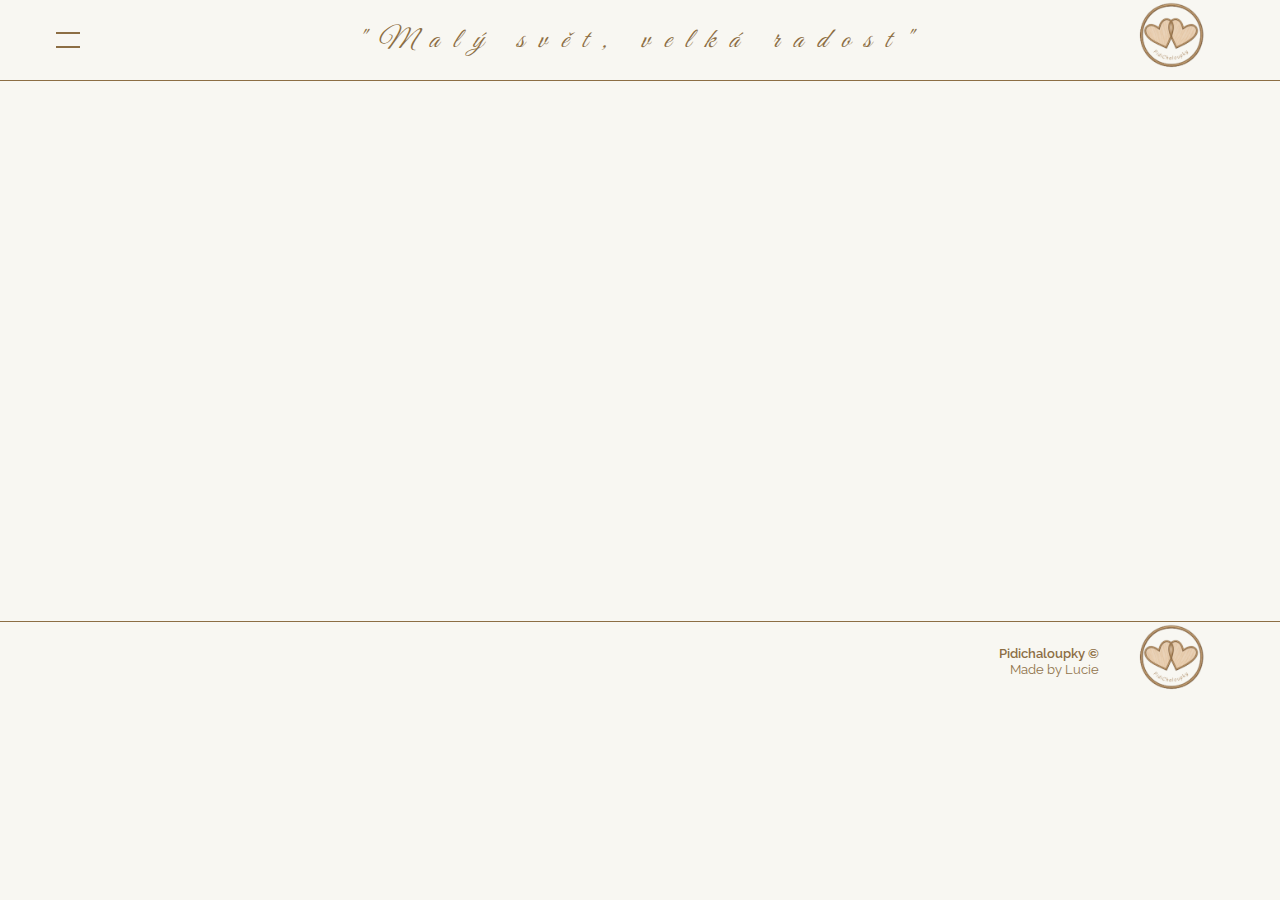
<file: index.html>
<!doctype html>
<html lang="cs">
<head>
  <meta charset="utf-8" />
  <meta name="viewport" content="width=device-width, initial-scale=1" />
  <title>Pidichaloupky – Malý svět, velká radost</title>

  <!-- Fonty -->
  <link rel="preconnect" href="https://fonts.gstatic.com" crossorigin>
  <link href="https://fonts.googleapis.com/css2?family=Great+Vibes:ital,wght@1,400&family=Raleway:wght@300;400;500;600&display=swap" rel="stylesheet">

  <!-- Styly -->
  <link rel="stylesheet" href="header/header.css">
  <link rel="stylesheet" href="footer/footer.css">

  <style>
    :root{
      --bg: rgb(248,247,242);
      --accent: rgb(140,110,68);
      --edge: 16px;        /* vnitřní odsazení header/footer */
      --header-h: 80px;    /* výška headeru i footeru */
    }
    body{ margin:0; background:var(--bg); font-family:'Raleway',sans-serif; }
    main{ min-height:60vh; }
  </style>
</head>
<body>
  <div id="header-root"></div>

  <main></main>

  <div id="footer-root"></div>

  <script src="header/header.js"></script>
  <script src="footer/footer.js"></script>
</body>
</html>
</file>
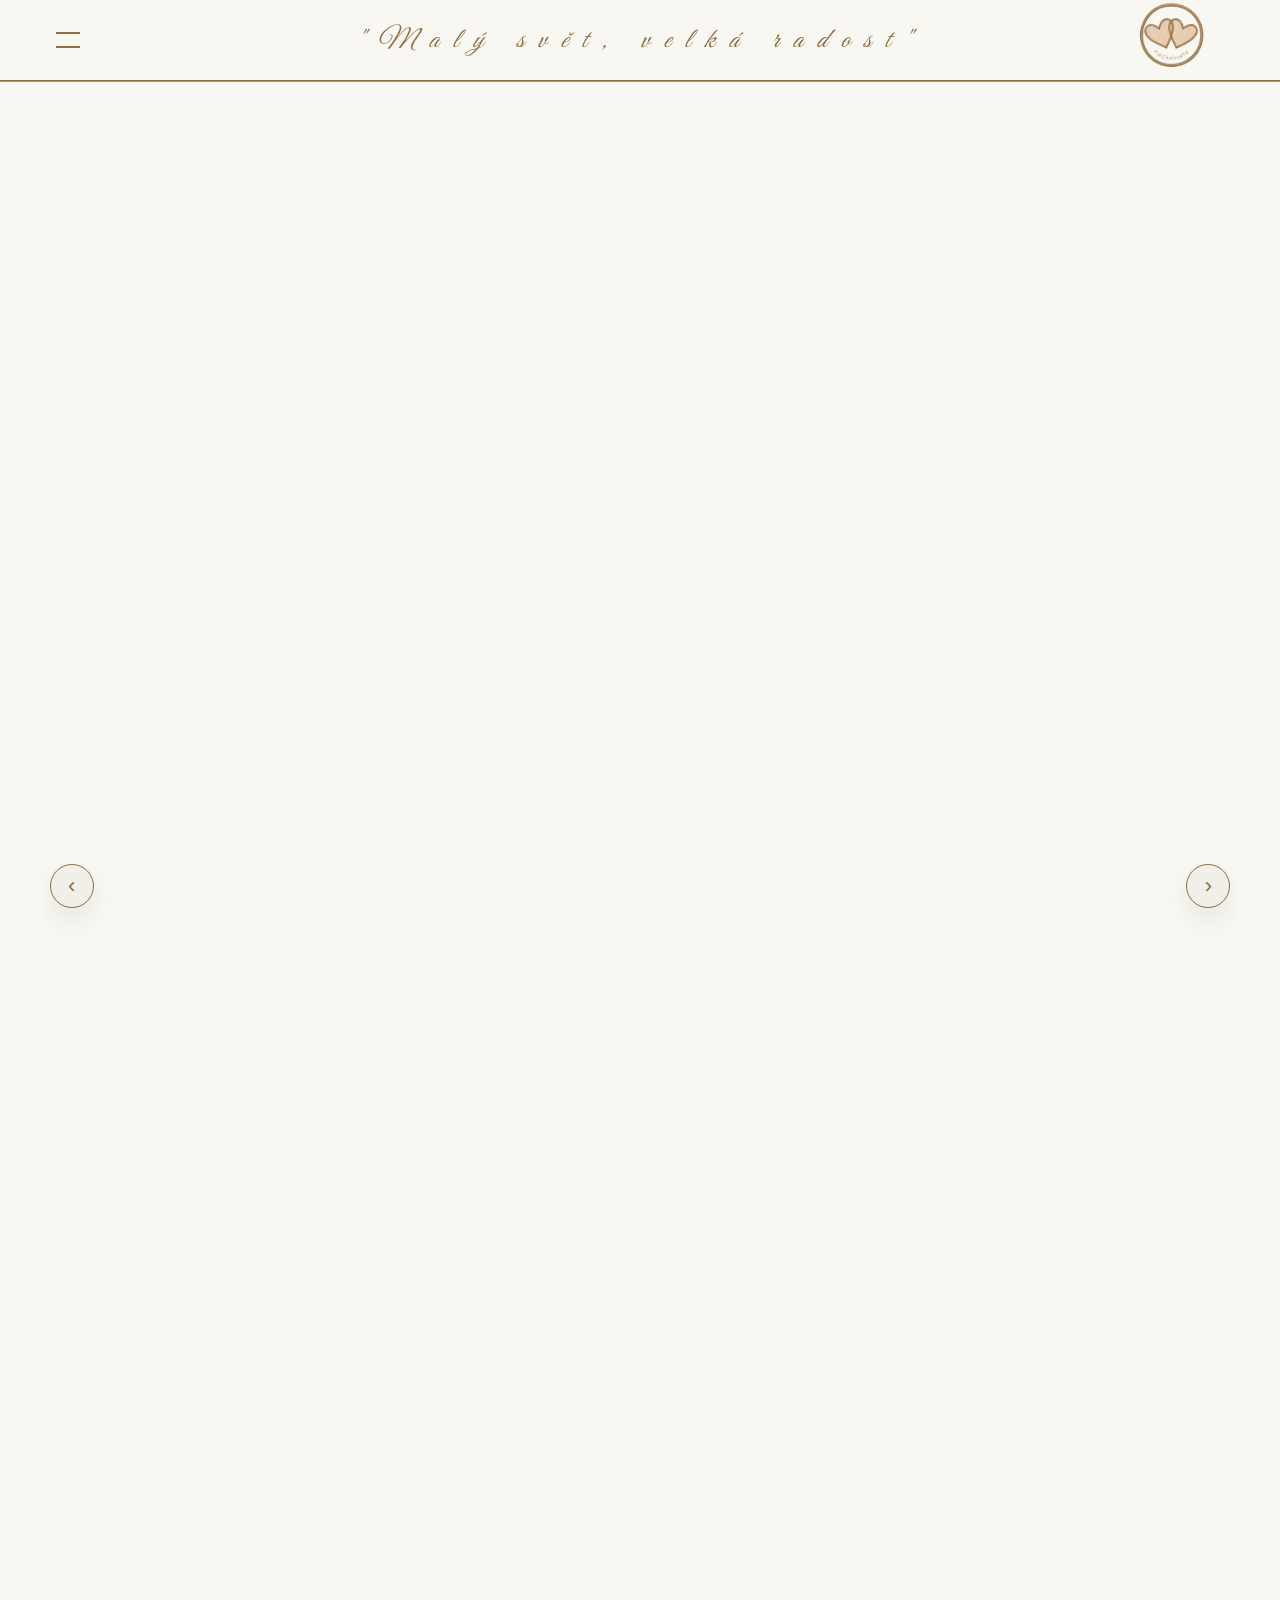
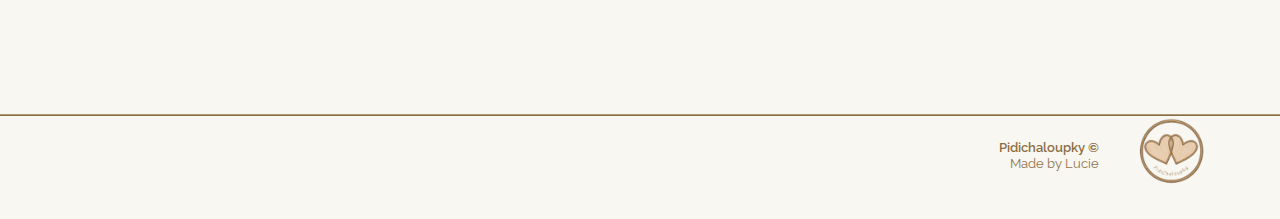
<file: nase-pidichaloupky/nase-pidichaloupky.html>
<!doctype html>
<html lang="cs">
<head>
  <meta charset="utf-8" />
  <meta name="viewport" content="width=device-width, initial-scale=1" />
  <title>Naše PidiChaloupky – Pidichaloupky</title>

  <link rel="preconnect" href="https://fonts.gstatic.com" crossorigin>
  <link href="https://fonts.googleapis.com/css2?family=Great+Vibes:ital,wght@1,400&family=Raleway:wght@300;400;500;600&display=swap" rel="stylesheet">

  <link rel="stylesheet" href="/header/header.css">
  <link rel="stylesheet" href="/footer/footer.css">
  <link rel="stylesheet" href="/nase-pidichaloupky/nase-pidichaloupky.css">

  <style>
    :root{
      --bg: rgb(248,247,242);
      --accent: rgb(140,110,68);
      --edge: 16px;
      --header-h: 80px;
    }
    body{ margin:0; background:var(--bg); font-family:'Raleway',sans-serif; }
    .section-divider{ width:100%; height:1px; background:var(--accent); opacity:.7; }
  </style>
</head>
<body>
  <div id="header-root"></div>

  <main>
    <div class="section-divider"></div>

    <section class="pidi-section" aria-label="Naše PidiChaloupky">
      <div class="book" role="group" aria-label="Pohádka o Pidichaloupkách">
        <button class="book__nav book__nav--prev" aria-label="Předchozí" title="Předchozí (←)">‹</button>
        <button class="book__nav book__nav--next" aria-label="Další" title="Další (→)">›</button>

        <article class="page page--left">
          <div class="page__paper">
            <div class="page__content" id="leftContent"></div>
            <div class="page__folio" id="leftFolio" aria-hidden="true"></div>
          </div>
        </article>
        <div class="book__spine" aria-hidden="true"></div>
        <article class="page page--right" aria-hidden="true">
          <div class="page__paper">
            <div class="page__content" id="rightContent"></div>
            <div class="page__folio" id="rightFolio" aria-hidden="true"></div>
          </div>
        </article>
      </div>

      <div class="book__status" aria-live="polite">
        <span id="bookLabel"></span>
      </div>
    </section>

    <div class="section-divider"></div>
  </main>

  <div id="footer-root"></div>

  <script src="/header/header.js" defer></script>
  <script src="/footer/footer.js" defer></script>
  <script src="/nase-pidichaloupky/nase-pidichaloupky.js" defer></script>
  <script src="/loading-section.js" defer></script>
</body>
</html>
</file>
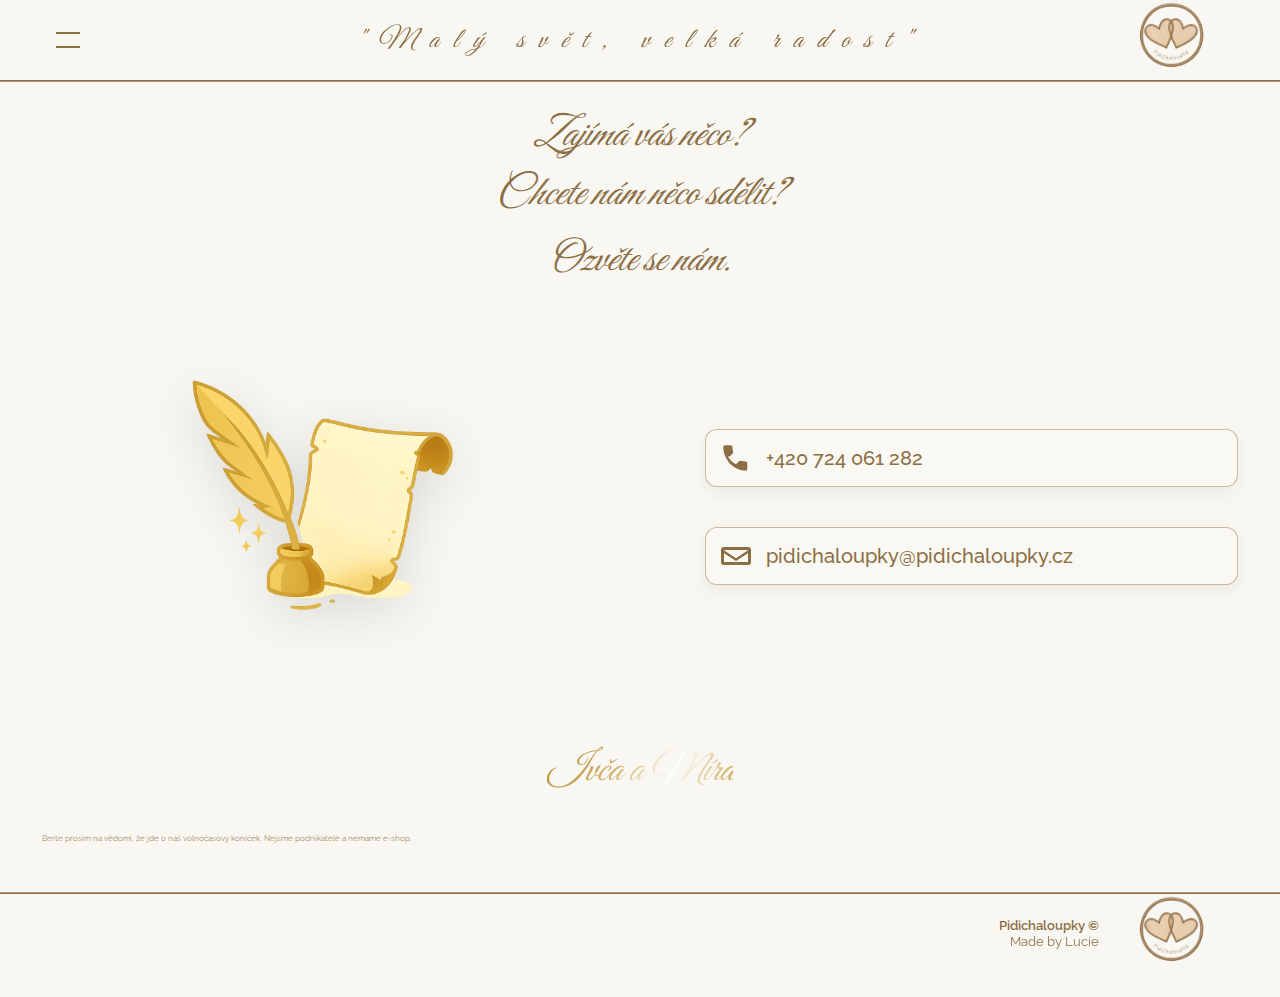
<file: ozvete-se-nam/ozvete-se-nam.html>
<!doctype html>
<html lang="cs">
<head>
  <meta charset="utf-8" />
  <meta name="viewport" content="width=device-width, initial-scale=1" />
  <title>Ozvěte se nám – Pidichaloupky</title>

  <link rel="preconnect" href="https://fonts.gstatic.com" crossorigin>
  <link href="https://fonts.googleapis.com/css2?family=Great+Vibes:ital,wght@1,400&family=Raleway:wght@300;400;500;600&display=swap" rel="stylesheet">

  <link rel="stylesheet" href="/header/header.css">
  <link rel="stylesheet" href="/footer/footer.css">
  <link rel="stylesheet" href="/ozvete-se-nam/ozvete-se-nam.css">

  <style>
    :root{
      --bg: rgb(248,247,242);
      --accent: rgb(140,110,68);
      --edge: 16px;
      --header-h: 80px;
    }
    body{ margin:0; background:var(--bg); font-family:'Raleway',sans-serif; }
    .section-divider{ width:100%; height:1px; background:var(--accent); opacity:.7; }
  </style>
  <link rel="canonical" href="https://pidichaloupky.cz/ozvete-se-nam/ozvete-se-nam.html">
</head>
<body>
  <div id="header-root"></div>
  <main>
    <div class="section-divider"></div>
    <section class="pidi-ozvete" aria-label="Ozvěte se nám">
      <div class="contact-intro" aria-describedby="intro1 intro2 intro3">
        <p id="intro1" class="intro-line">Zajímá vás něco?</p>
        <p id="intro2" class="intro-line intro-line--spaced">Chcete nám něco sdělit?</p>
        <p id="intro3" class="intro-line intro-line--cta">Ozvěte se nám.</p>
      </div>
      <div class="ozvete-grid">
<div class="ozvete-ill" aria-hidden="true">
  <img
    src="/img/ozvete-ill.png?v=2"
    alt=""
    decoding="async"
    loading="lazy"
    width="640"
    height="360"
  >
</div>
        <div class="ozvete-contacts">
          <div class="contact-block">
            <div class="contact-row">
              <span class="ico ico--phone" aria-hidden="true">
                <svg viewBox="0 0 24 24"><path d="M6.6 10.8c1.2 2.3 3.1 4.2 5.4 5.4l2-2c.3-.3.8-.4 1.2-.3c1 .3 2 .5 3.1.5c.7 0 1.2.5 1.2 1.2v3.7c0 .7-.5 1.2-1.2 1.2C10.8 20.5 3.5 13.2 3.5 4.7c0-.7.5-1.2 1.2-1.2H8.4c.7 0 1.2.5 1.2 1.2c0 1.1.2 2.1.5 3.1c.1.4 0 .9-.3 1.2l-2 2z" fill="currentColor"/></svg>
              </span>
              <a class="contact-link" href="tel:+420111222333" aria-label="Zavolat na +420 724 061 282">+420&nbsp;724&nbsp;061&nbsp;282</a>
            </div>

            <div class="contact-row contact-row--spaced">
              <span class="ico ico--mail" aria-hidden="true">
                <svg viewBox="0 0 24 24"><path d="M4 6h16a2 2 0 0 1 2 2v8a2 2 0 0 1-2 2H4a2 2 0 0 1-2-2V8a2 2 0 0 1 2-2zm0 2v.2l8 5.3l8-5.3V8H4zm0 2.1V16h16v-5.9l-8 5.3l-8-5.3z" fill="currentColor"/></svg>
              </span>
              <a class="contact-link" href="mailto:pidichaloupky@pidichaloupky.cz" aria-label="Napsat e-mail na pidichaloupky@pidichaloupky.cz">pidichaloupky@pidichaloupky.cz</a>
            </div>
          </div>
        </div>
      </div>
      <div class="contact-sign">Ivča a Míra</div>
      <p class="contact-note">Berte prosím na vědomí, že jde o náš volnočasový koníček. Nejsme podnikatelé a nemáme e-shop.</p>
    </section>
    <div class="section-divider"></div>
  </main>
  <div id="footer-root"></div>
  <script src="/header/header.js" defer></script>
  <script src="/footer/footer.js" defer></script>
  <script src="/ozvete-se-nam/ozvete-se-nam.js" defer></script>
  <script src="/loading-section.js" defer></script>
</body>
</html>
</file>
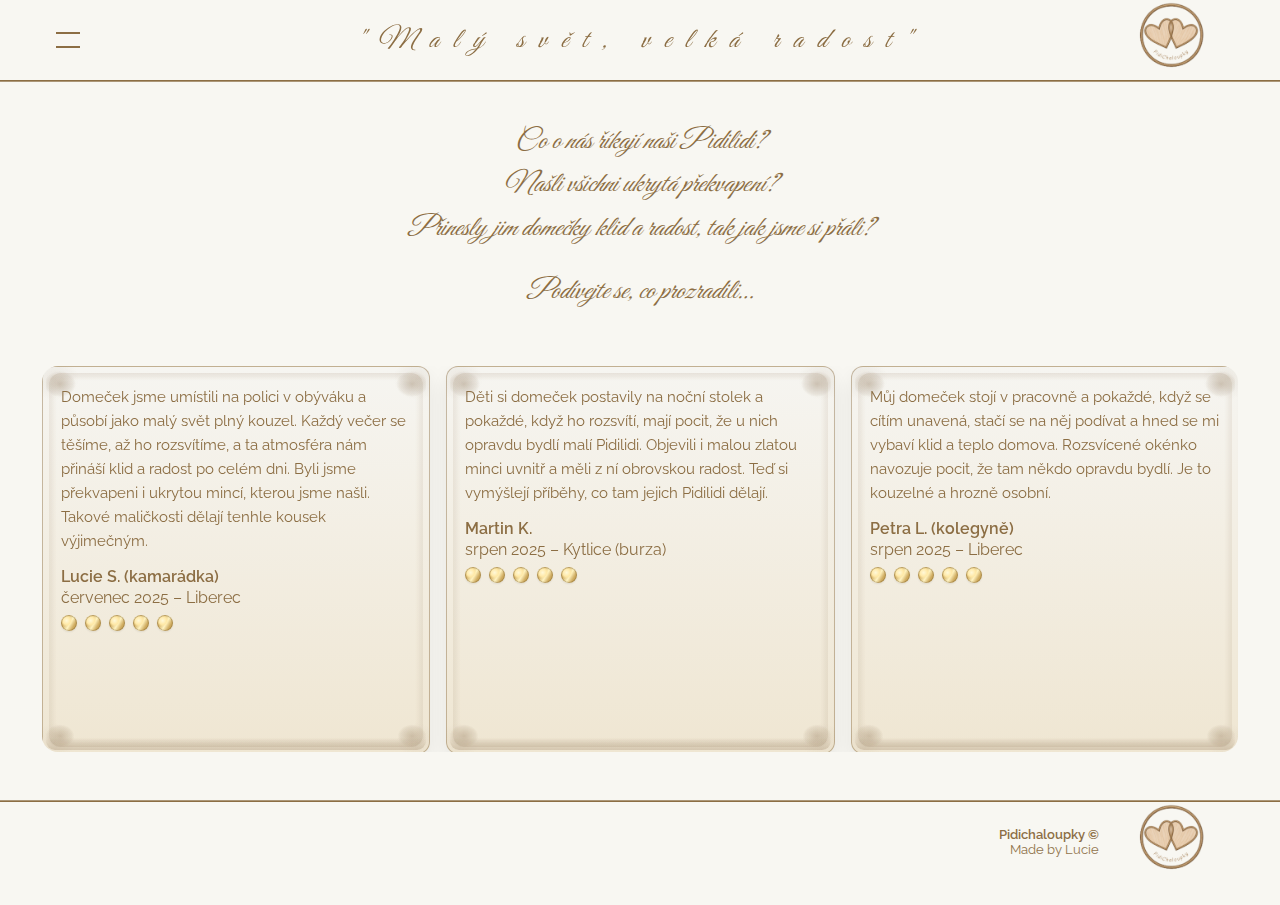
<file: spokojeni-pidilidi/spokojeni-pidilidi.html>
<!doctype html>
<html lang="cs">
<link rel="canonical" href="https://pidichaloupky.cz/spokojeni-pidilidi/spokojeni-pidilidi.html">
<head>
  <meta charset="utf-8" />
  <meta name="viewport" content="width=device-width, initial-scale=1" />
  <title>Spokojení Pidilidi – Pidichaloupky</title>

  <link rel="preconnect" href="https://fonts.gstatic.com" crossorigin>
  <link href="https://fonts.googleapis.com/css2?family=Great+Vibes:ital,wght@1,400&family=Raleway:wght@300;400;500;600&display=swap" rel="stylesheet">

  <link rel="stylesheet" href="/header/header.css">
  <link rel="stylesheet" href="/footer/footer.css">
  <link rel="stylesheet" href="/spokojeni-pidilidi/spokojeni-pidilidi.css?v=3">

  <style>
    :root{
      --bg: rgb(248,247,242);
      --accent: rgb(140,110,68);
      --edge: 16px;
      --header-h: 80px;
    }
    body{ margin:0; background:var(--bg); font-family:'Raleway',sans-serif; }
    .section-divider{ width:100%; height:1px; background:var(--accent); opacity:.7; }
  </style>
</head>
<body>
  <div id="header-root"></div>

  <main>
    <div class="section-divider"></div>

    <section class="pidi-spokojeni" aria-label="Spokojení Pidilidi">
      <div class="reviews-intro" aria-describedby="reviewsLead">
        <p id="reviewsLead">Co o nás říkají naši Pidilidi?</p>
        <p>Našli všichni ukrytá překvapení?</p>
        <p>Přinesly jim domečky klid a radost, tak jak jsme si přáli?</p>
        <p>Podívejte se, co prozradili…</p>
      </div>

      <div class="reviews" data-autoplay-ms="5500">
        <div class="reviews-viewport"
             tabindex="0"
             aria-roledescription="carousel"
             aria-label="Hodnocení zákazníků">
          <ul class="reviews-track" id="reviewsTrack" aria-live="off">
          </ul>
        </div>

        <button class="reviews-btn prev" aria-label="Předchozí hodnocení" title="Předchozí">‹</button>
        <button class="reviews-btn next" aria-label="Další hodnocení" title="Další">›</button>
      </div>
    </section>

    <div class="section-divider"></div>
  </main>

  <div id="footer-root"></div>

  <script src="/header/header.js" defer></script>
  <script src="/footer/footer.js" defer></script>
  <script src="/spokojeni-pidilidi/spokojeni-pidilidi.js" defer></script>
  <script src="/loading-section.js" defer></script>
</body>
</html>
</file>
<file: header/header.css>
.pidi-header{
  position: sticky;
  top: 0;
  background: var(--bg);
  border-bottom: 1px solid var(--accent);
  z-index: 1000;
  overflow: visible; 
}

.pidi-header__inner{
  height: var(--header-h);
  display: grid;
  grid-template-columns: 1fr auto 1fr; 
  align-items: center;
  max-width: 1200px;
  margin: 0 auto;
  padding: 0 var(--edge);
  position: relative; 
  box-sizing: border-box;
}

.pidi-menu{
  background:none; border:none; cursor:pointer;
  height:40px; padding:8px 10px 8px 0;
  display:inline-flex; align-items:center; justify-content:flex-start;
}
.pidi-menu__bars{
  position:relative; width:24px; height:16px; display:block;
}
.pidi-menu__bars::before,
.pidi-menu__bars::after{
  content:""; position:absolute; left:0; right:0; height:2px; background:var(--accent);
}
.pidi-menu__bars::before{ top:0; } .pidi-menu__bars::after{ bottom:0; }

.pidi-motto{
  font-family:'Great Vibes', cursive;
  font-size:28px;
  color:var(--accent);
  text-align:center;
  white-space:nowrap;
  font-style: italic;   
}

.pidi-logo-link{ justify-self:end; display:flex; align-items:center; height:100%; margin-right:0; }
.pidi-logo-bg{
  width:140px; height:140px;               
  border-radius:50%; overflow:hidden;
  background-image:url('../img/logo.png');
  background-repeat:no-repeat; background-position:center;
  background-size:170%;                     
  margin-top:    calc((140px - var(--header-h)) / -2);
  margin-bottom: calc((140px - var(--header-h)) / -2);
}

.pidi-drawer{
  position:absolute; left:var(--edge); top:var(--header-h);
  background:var(--bg); border:1px solid var(--accent); border-radius:10px;
  padding:4px 0; width:max-content; min-width:180px; max-width:90vw;
  box-shadow:0 10px 24px rgba(0,0,0,.08); z-index:1002; display:none;
}
.pidi-drawer.open{ display:block; }
.pidi-drawer ul{ list-style:none; margin:0; padding:0; }
.pidi-drawer a{
  display:block; padding:10px 14px; font-family:'Raleway',sans-serif; color:var(--accent);
  text-decoration:none; white-space:nowrap;
}
.pidi-drawer a:hover, .pidi-drawer a:focus-visible, .pidi-drawer a.is-hover{
  background:rgba(140,110,68,.12); outline:none;
}

@media (max-width: 1024px){
  .pidi-motto{ font-size:22px; }
}
@media (max-width: 768px){
  .pidi-motto{ font-size:20px; }
  .pidi-logo-bg{
    width:125px; height:125px; background-size:170%;
    margin-top:    calc((125px - var(--header-h)) / -2);
    margin-bottom: calc((125px - var(--header-h)) / -2);
  }
}
@media (max-width: 480px){
  .pidi-motto{ font-size:18px; }
  .pidi-header__inner{ display:flex; align-items:center; justify-content:space-between; padding:0 var(--edge); }
  .pidi-motto{ position:absolute; left:50%; transform:translateX(-50%); pointer-events:none; white-space:nowrap; }
  .pidi-logo-bg{
    width:84px; height:84px; background-size:170%;
    margin-top:    calc((84px - var(--header-h)) / -2);
    margin-bottom: calc((84px - var(--header-h)) / -2);
  }
}

@media (min-width: 1025px){
  .pidi-motto{ letter-spacing: .5em; }

  .pidi-logo-bg{
    width: 125px;                 
    height: 125px;
    background-size: 165%;        
    margin-top:    calc((110px - var(--header-h)) / -2);
    margin-bottom: calc((110px - var(--header-h)) / -2);
  }
}
@media (min-width: 1025px){
  .pidi-logo-bg{
    width: 125px !important;
    height: 125px !important;

    background-size: 165% !important;

    margin-top:    calc((125px - var(--header-h)) / -2) !important;
    margin-bottom: calc((125px - var(--header-h)) / -2) !important;
  }
}
</file>
<file: footer/footer.css>
/* =========================
   Pidichaloupky – FOOTER
   ========================= */
/* Bere proměnné z index.html: --bg, --accent, --edge, --header-h */

.pidi-footer{
  background: var(--bg);
  border-top: 1px solid var(--accent);
  overflow: visible;                    /* stejné chování jako header */
}

.pidi-footer__inner{
  height: var(--header-h);              /* >>> stejná výška jako header */
  max-width: 1200px;
  margin: 0 auto;
  padding: 0 var(--edge);               /* stejná „hrana“ jako header */
  display: flex;
  align-items: center;
  justify-content: space-between;       /* logo vlevo, text vpravo */
  box-sizing: border-box;
}

/* Logo vlevo – stejné řešení jako v headeru (BG + zoom + přesah) */
.pidi-logo-link{
  display: flex;
  align-items: center;
  height: 100%;
  margin-left: 0;                       /* levá hrana = --edge (jako toggle v headeru) */
  flex: 0 0 auto;
}
.pidi-logo-bg{
  width: 126px;
  height: 126px;
  border-radius: 50%;
  overflow: hidden;

  /* css je ve /footer → cesta o úroveň výš */
  background-image: url('../img/logo.png');
  background-repeat: no-repeat;
  background-position: center;
  background-size: 140%;                /* přiblížení kvůli průhledným okrajům PNG */

  /* optické vycentrování vůči var(--header-h) – stejně jako v headeru */
  margin-top:    calc((126px - var(--header-h)) / -2);
  margin-bottom: calc((126px - var(--header-h)) / -2);
}

/* Text vpravo – Raleway, menší, nepřetéká */
.pidi-footer__text{
  text-align: right;
  font-family: 'Raleway', sans-serif;
  color: var(--accent);
  line-height: 1.2;
  font-size: 13px;
  flex: 1 1 auto;
  min-width: 0;                         /* zabrání přetékání flex itemu */
  overflow-wrap: anywhere;
}
.pidi-footer__text .row1{ font-weight: 600; }
.pidi-footer__text .row2{ opacity: .95; }

/* Tablet */
@media (max-width: 768px){
  .pidi-footer__text{ font-size: 12.5px; }
  .pidi-logo-bg{
    width: 105px;
    height: 105px;
    background-size: 140%;
    margin-top:    calc((105px - var(--header-h)) / -2);
    margin-bottom: calc((105px - var(--header-h)) / -2);
  }
}

/* Mobil ≤480px – stejné okraje a výška jako header */
@media (max-width: 480px){
  .pidi-footer__text{ font-size: 12px; }
  .pidi-logo-bg{
    width: 84px;
    height: 84px;
    background-size: 140%;
    margin-top:    calc((84px - var(--header-h)) / -2);
    margin-bottom: calc((84px - var(--header-h)) / -2);
  }
}
</file>
<file: nase-pidichaloupky/nase-pidichaloupky.css>
.section-divider{ width:100%; height:1px; background:var(--accent); opacity:.7; }
html, body { overflow-x: hidden; }

/* Sekce */
.pidi-section{
  max-width: clamp(320px, 96vw, 1440px);
  margin: 0 auto;
  padding: 32px var(--edge) 48px;
  box-sizing: border-box;
  scroll-margin-top: var(--header-h);

  /* základní rozměry */
  --book-h: clamp(560px, 72vh, 920px);
  --page-w: clamp(320px, 96vw, 1280px);
  --radius: 14px;

  --accent: rgb(140,110,68);
  --paper: rgb(242,239,232);

  --shadow: 0 12px 26px rgba(0,0,0,.07);
}

/* Desktop: zajisti, že se fotka vejde celá do jedné „strany“ (o něco menší) */
@media (min-width: 769px){
  .pidi-section{
    /* výška = výška okna − header − svislé vnitřní okraje sekce − malá rezerva */
    --book-h: calc(100vh - var(--header-h) - 2 * var(--edge) - 16px);
  }
}

/* Kniha – jednosloupcová (používáme jen levou "stranu") */
.book{
  position: relative;
  display: grid;
  grid-template-columns: 1fr;
  gap: 0;
  align-items: start;
  justify-items: center;
  overflow: clip;
}

/* Šipky */
.book__nav{
  position:absolute;
  top:50%; transform:translateY(-50%);
  z-index:2;
  width:44px; height:44px;
  border-radius:50%;
  border:1px solid var(--accent);
  background: var(--paper);
  box-shadow: var(--shadow);
  color: var(--accent);
  font-size: 22px; line-height: 1;
  display:flex; align-items:center; justify-content:center;
  cursor:pointer;
}
.book__nav--prev{ left: 8px; }
.book__nav--next{ right: 8px; }
.book__nav:disabled{ opacity:.45; cursor:not-allowed; }

/* Stránka / plátno pro fotku */
.page__paper{
  position: relative;
  height: var(--book-h);
  width: min(var(--page-w), 100%);
  background: transparent;
  border: 0;
  border-radius: var(--radius);
  box-shadow: none;
  padding: 0;
  overflow: hidden;
  box-sizing: border-box;
}

/* Obsah – středíme */
.page__content{
  height: 100%;
  display: grid;
  place-items: center;
  color: var(--accent);
  position: relative;
  overflow: hidden;
  min-height: 0;
}

/* Fotostrana */
.photo{ margin:0; width:100%; height:100%; display:grid; place-items:center; min-height:0; }
.photo img{
  max-width: 100%;
  max-height: 100%;
  width: auto;
  height: auto;
  object-fit: contain;
  border-radius: 12px;
  filter: drop-shadow(0 20px 38px rgba(0,0,0,.20));
}

/* CTA tlačítka (vkládá je JS jen na 1. a 7. stránce) */
.cover__cta{
  appearance:none;
  border:1px solid var(--accent);
  background: rgba(248,247,242,.9);
  color:var(--accent);
  border-radius: 999px;
  padding: 10px 18px;
  font: inherit;
  cursor:pointer;
  backdrop-filter: blur(2px);
  position: absolute; /* vždy absolutně vůči .photo */
}

/* Desktop rozmisťování CTA */
@media (min-width: 769px){
  /* 1. stránka – uprostřed dole */
  .cta--center-bottom{
    left: 50%;
    bottom: clamp(16px, 6vh, 56px);
    transform: translateX(-50%);
    right: auto; top: auto;
  }
  /* 7. stránka – přesně doprostřed */
  .cta--center-center{
    left: 50%;
    top: 50%;
    transform: translate(-50%, -50%);
    right: auto; bottom: auto;
  }
}

/* Status pod knihou */
.book__status{ margin-top: 8px; color: var(--accent); font-size: 14px; opacity: .9; }

/* Jemná animace „listování“ */
.swap-out-left  { opacity:0; transform: translateX(-8px); transition: opacity .28s ease, transform .28s ease; }
.swap-out-right { opacity:0; transform: translateX( 8px); transition: opacity .28s ease, transform .28s ease; }
.swap-in        { opacity:0; transform: translateY(6px);   transition: opacity .28s ease, transform .28s ease; }
.swap-in.active { opacity:1; transform:none; }
</file>
<file: ozvete-se-nam/ozvete-se-nam.css>
.pidi-ozvete{
  max-width: clamp(320px, 96vw, 1440px);
  margin: 0 auto;
  padding: 32px var(--edge) 48px;
  box-sizing: border-box;
  min-height: 90vh;                 
  display: grid;
  grid-template-rows: auto 1fr auto auto; 
  gap: 18px;
  scroll-margin-top: var(--header-h);
  color: var(--accent);
}

.contact-intro{
  text-align: center;
  margin-bottom: clamp(10px, 3vw, 20px);
}
.intro-line{
  margin: 0;
  font-family: 'Great Vibes', cursive;
  font-style: italic;
  color: var(--accent);
  line-height: 1.06;
  font-size: clamp(26px, 4.4vw, 42px);
}
.intro-line--spaced{
  margin-top: clamp(6px, 2.5vw, 14px);
  margin-bottom: clamp(10px, 3.6vw, 18px); 
}
.intro-line--cta{
  margin-top: clamp(8px, 3.8vw, 22px);    
}

.ozvete-grid{
  display: grid;
  grid-template-columns: 1fr;
  align-items: center;
  gap: clamp(18px, 4vw, 40px);
}

.ozvete-ill{ display: grid; place-items: center; }
.ill-svg{
  width: min(92%, 620px);
  height: auto;
  display: block;
  filter: drop-shadow(0 12px 28px rgba(0,0,0,.10));
}
.pen{ animation: ill-float 5.5s ease-in-out infinite; transform-origin: 85% 70%; }
.ribbon.shimmer{
  animation: pidi-foil 9s linear infinite;
}

.ozvete-contacts{ width: 100%; }
.contact-block{
  display: grid;
  gap: clamp(14px, 2.6vw, 20px);
  max-width: 620px;
  margin: 0 auto;
}
.contact-row{
  display: grid;
  grid-template-columns: auto 1fr;
  align-items: center;
  gap: 12px;
  padding: 10px 12px;
  border: 1px solid rgba(140,110,68,.45);
  border-radius: 12px;
  background: #faf8f2;
  box-shadow: 0 6px 18px rgba(0,0,0,.06);
}
.contact-row--spaced{ margin-top: clamp(12px, 3vw, 20px); }

.contact-row .ico{
  width: clamp(26px, 3.2vw, 36px);
  height: clamp(26px, 3.2vw, 36px);
  color: var(--accent);
  display: grid; place-items: center;
}
.contact-row .ico svg{ width: 100%; height: 100%; display: block; }

.contact-link{
  font: 500 18px/1.5 'Raleway', sans-serif;
  color: var(--accent);
  text-decoration: none;
  word-break: break-word;
}
.contact-link:focus-visible{
  outline: 2px dashed var(--accent);
  outline-offset: 3px;
}

.contact-sign{
  text-align: center;
  margin: clamp(10px, 4vw, 36px) auto 0;
  font-family: 'Great Vibes', cursive;
  font-style: italic;
  font-size: clamp(26px, 4.4vw, 40px);
  color: var(--accent);
  background-image: linear-gradient(120deg,#b58e3b 0%,#d1ae63 20%,#ffffff 35%,#d1ae63 50%,#b58e3b 70%,#b58e3b 100%);
  background-size: 200% auto;
  animation: pidi-foil 9s linear infinite;
  background-clip: text;
}
@supports (-webkit-background-clip: text){
  .contact-sign{ -webkit-text-fill-color: transparent; }
}
@supports (background-clip: text){
  .contact-sign{ color: transparent; }
}

.contact-note{
  margin: clamp(12px, 3vw, 18px) 0 0;
  font-size: 8px;
  line-height: 1.5;
  color: rgba(140,110,68,.85);
  text-align: left;
}

@media (min-width: 1025px){
  .ozvete-grid{
    grid-template-columns: 1.1fr 1fr;
    align-items: center;
    gap: clamp(24px, 6vw, 80px);
  }
  .ozvete-ill{ justify-self: start; }
  .ozvete-contacts{ justify-self: stretch; }
  .contact-link{ font-size: 20px; }
}

@keyframes ill-float{
  0%,100%{ transform: translateY(0) rotate(0deg); }
  50%    { transform: translateY(-4px) rotate(-3deg); }
}
@keyframes pidi-foil{
  0%   { background-position: 0% 0; }
  100% { background-position: 200% 0; }
}
@media (prefers-reduced-motion: reduce){
  .pen{ animation: none; }
  .ribbon.shimmer, .contact-sign{ animation: none; }
}
.ozv-grid{
  display:grid;
  grid-template-columns: 1fr 1fr;
  gap: clamp(20px, 4vw, 40px);
  align-items:center;
}
.ozv-figure{ margin:0; }
.oz-illu{
  width: clamp(220px, 30vw, 360px);
  height:auto;
  display:block;
  filter: drop-shadow(0 14px 28px rgba(0,0,0,.10));
  user-select:none;
  -webkit-user-drag:none;
}

@media (max-width: 768px){
  .ozv-grid{ grid-template-columns: 1fr; }
  .ozv-figure{ justify-self:center; }
  .oz-illu{ width: clamp(200px, 64vw, 320px); }
}

.ozvete-ill{
  display: flex;
  align-items: center;
  justify-content: center;
  padding: 8px 0;
}
.ozvete-ill img{
  max-width: min(520px, 100%);
  height: auto;
  aspect-ratio: 16 / 9;
  object-fit: contain;
  filter: drop-shadow(0 12px 26px rgba(0,0,0,.12));
}

@media (min-width: 1025px){
  .ozvete-ill img{
    max-width: 560px;
  }
}
@media (max-width: 480px){
  .pidi-ozvete .contact-row a[href^="mailto:"]{
    font-size: 16px;   
    line-height: 1.2;  /
  }
}
</file>
<file: spokojeni-pidilidi/spokojeni-pidilidi.css>
:root{
  --r-gap: 16px;
  --r-radius: 12px;
  --r-shadow: 0 6px 18px rgba(0,0,0,.08);
  --r-focus: 0 0 0 3px rgba(140,110,68,.35);
  --items-per-view: 3;

  /* světlejší „papír“ karet */
  --review-paper: #f6f5f1;
}

/* Sekce */
.pidi-spokojeni{
  max-width: clamp(320px, 96vw, 1440px);
  margin: 0 auto;
  padding: 32px var(--edge) 48px;
  box-sizing: border-box;
  scroll-margin-top: var(--header-h);
}

/* Úvod nad karuselem (jako motto, jen o chlup menší) */
.pidi-spokojeni .reviews-intro{
  text-align: center;
  color: var(--accent);
  font-family: 'Great Vibes', cursive;
  font-style: italic;
  line-height: 1.25;
  font-size: clamp(18px, 2.6vw, 28px);
  margin: 10px 0 clamp(44px, 4.5vw, 64px); /* větší odstup pod textem */
}
.pidi-spokojeni .reviews-intro p{ margin: .3em 0; }
.pidi-spokojeni .reviews-intro p:last-child{
  margin-top: clamp(14px, 2.4vw, 28px);
}

/* Karusel */
.pidi-spokojeni .reviews{
  position: relative;
  width: 100%;
}
.pidi-spokojeni .reviews-viewport{
  overflow: hidden;
  outline: none;
  border-radius: 16px;
  touch-action: pan-y;
  box-sizing: border-box;

  /* VĚTŠÍ REZERVA, ať je vždy vidět spodní hrana karet */
  padding-bottom: 36px;
}
.pidi-spokojeni .reviews-viewport:focus-visible{ box-shadow: var(--r-focus); }

.pidi-spokojeni .reviews-track{
  list-style: none;
  padding: 0;
  margin: 0;
  display: flex;
  gap: var(--r-gap);
  will-change: transform;
  align-items: stretch;         /* stejné výšky */
  padding-bottom: 18px;         /* rezerva pro spodní „ožeh“ */
}

.pidi-spokojeni .review-item{
  flex: 0 0 auto;
  width: calc((100% - (var(--items-per-view) - 1) * var(--r-gap)) / var(--items-per-view));
  display: flex; /* aby karta mohla vyrůst na plnou výšku */
}

/* === PERGAMENOVÝ SKIN KARTIČEK ===================================== */
.pidi-spokojeni .review-card{
  --burn: rgba(140,110,68,.45); /* lehčí obrys */
  --smoke: rgba(120,90,55,.13); /* jemné očouzení */

  position: relative;
  display: flex;
  flex-direction: column;
  height: 100%;
  min-height: 260px;

  padding: 18px 18px 44px; /* dole místo na mince */
  color: var(--accent);

  /* SVĚTLEJŠÍ „PAPÍR“ */
  background:
    radial-gradient(38px 34px at 12px 12px, rgba(120,90,55,.10), transparent 62%),
    radial-gradient(38px 34px at calc(100% - 12px) 12px, rgba(120,90,55,.10), transparent 62%),
    radial-gradient(34px 30px at 12px calc(100% - 12px), rgba(120,90,55,.08), transparent 60%),
    radial-gradient(34px 30px at calc(100% - 12px) calc(100% - 12px), rgba(120,90,55,.08), transparent 60%),
    linear-gradient(180deg, var(--review-paper), #efe6d2);
  border: 1.5px solid var(--burn);
  border-radius: var(--r-radius);
  box-shadow: 0 10px 22px rgba(0,0,0,.08);
  isolation: isolate;
}

/* Jemné „začouzení“ podél hran – uvnitř karty (nevyjíždí z boxu) */
.pidi-spokojeni .review-card::before{
  content: "";
  position: absolute;
  inset: 6px;                  /* vzdálenost „kouře“ od okraje */
  border-radius: inherit;
  pointer-events: none;
  z-index: 0;
  background:
    linear-gradient(to bottom, var(--smoke), rgba(120,90,55,0)) top/100% 8px no-repeat,
    linear-gradient(to top,    var(--smoke), rgba(120,90,55,0)) bottom/100% 10px no-repeat,
    linear-gradient(to right,  rgba(120,90,55,.10), rgba(120,90,55,0)) left/8px 100%   no-repeat,
    linear-gradient(to left,   rgba(120,90,55,.10), rgba(120,90,55,0)) right/8px 100%  no-repeat;
  opacity: .95;
}

/* Ožehnuté rohy + spodní pásek – vše UVNITŘ karty (neklipuje se) */
.pidi-spokojeni .review-card::after{
  content:"";
  position: absolute;
  inset: 3px 3px 3px 3px;  /* 3px dovnitř, ať je vidět i ve viewportu */
  border-radius: calc(var(--r-radius) - 3px);
  pointer-events: none;
  z-index: 0;
  background:
    /* rohy */
    radial-gradient(22px 18px at 14px 14px,
      rgba(120,90,55,.28), rgba(120,90,55,.08) 58%, transparent 72%),
    radial-gradient(22px 18px at calc(100% - 14px) 14px,
      rgba(120,90,55,.28), rgba(120,90,55,.08) 58%, transparent 72%),
    radial-gradient(20px 16px at 14px calc(100% - 14px),
      rgba(120,90,55,.26), rgba(120,90,55,.08) 58%, transparent 72%),
    radial-gradient(20px 16px at calc(100% - 14px) calc(100% - 14px),
      rgba(120,90,55,.26), rgba(120,90,55,.08) 58%, transparent 72%),
    /* výraznější spodní „ožehnutý“ pás uvnitř boxu */
    linear-gradient(to top, rgba(120,90,55,.22), rgba(120,90,55,0)) bottom/100% 12px no-repeat;
}

/* Obsah karty nad dekorací */
.pidi-spokojeni .review-card > *{ position: relative; z-index: 1; }

/* Typografie uvnitř karty */
.pidi-spokojeni .review-text{ 
  font: 15px/1.6 'Raleway', sans-serif;
  margin: 0 0 14px;
}
.pidi-spokojeni .review-author{
  font-weight: 600;
  margin: 0 0 2px;
  color: var(--accent);
}
.pidi-spokojeni .review-meta{
  font-size: 12px;
  opacity: .85;
  margin: 0 0 10px;
  color: inherit;
}

/* „Mince“ (zlaté) */
.pidi-spokojeni .review-rating{
  display: flex;
  gap: 8px;
  margin-top: 8px;
}
.pidi-spokojeni .coin{
  width: 16px; height: 16px;
  border-radius: 50%;
  display: inline-block;
  background:
    radial-gradient(60% 60% at 35% 35%, #fff8d8 0%, #ffe9a8 40%, rgba(255,255,255,0) 65%),
    linear-gradient(120deg, #b58e3b 0%, #d1ae63 30%, #fff3c1 55%, #d1ae63 75%, #b58e3b 100%);
  box-shadow: inset 0 0 0 1px rgba(110,85,45,.35), 0 1px 2px rgba(0,0,0,.08);
}

/* Šipky – skryté */
.pidi-spokojeni .reviews-btn{
  position: absolute;
  top: 50%;
  transform: translateY(-50%);
  background: rgba(248,247,242,.92);
  border: 1px solid var(--accent);
  color: var(--accent);
  border-radius: 999px;
  width: 44px; height: 44px;
  display: none;
  place-items: center;
  cursor: pointer;
  transition: background .2s ease, transform .2s ease, opacity .2s ease;
  z-index: 2;
}
.pidi-spokojeni .reviews-btn.prev{ left: -6px; }
.pidi-spokojeni .reviews-btn.next{ right: -6px; }

/* Responsivita */
@media (max-width: 1024px){
  :root{ --items-per-view: 2; }
}
@media (max-width: 768px){
  :root{ --items-per-view: 1; }
  .pidi-spokojeni{ padding: 28px var(--edge) 40px; }
  .pidi-spokojeni .review-card{ padding: 16px 16px 40px; min-height: 220px; }
  .pidi-spokojeni .reviews-viewport{ padding-bottom: 32px; } /* větší rezerva i na mobilu */
  .pidi-spokojeni .reviews-track{ padding-bottom: 16px; }
}

/* Desktop – rezerva pod trackem, aby byl vidět spodek rámu */
@media (min-width: 769px){
  .pidi-spokojeni .reviews-viewport{ padding-bottom: 40px; }
  .pidi-spokojeni .reviews-track{ padding-bottom: 22px; }
}
</file>
